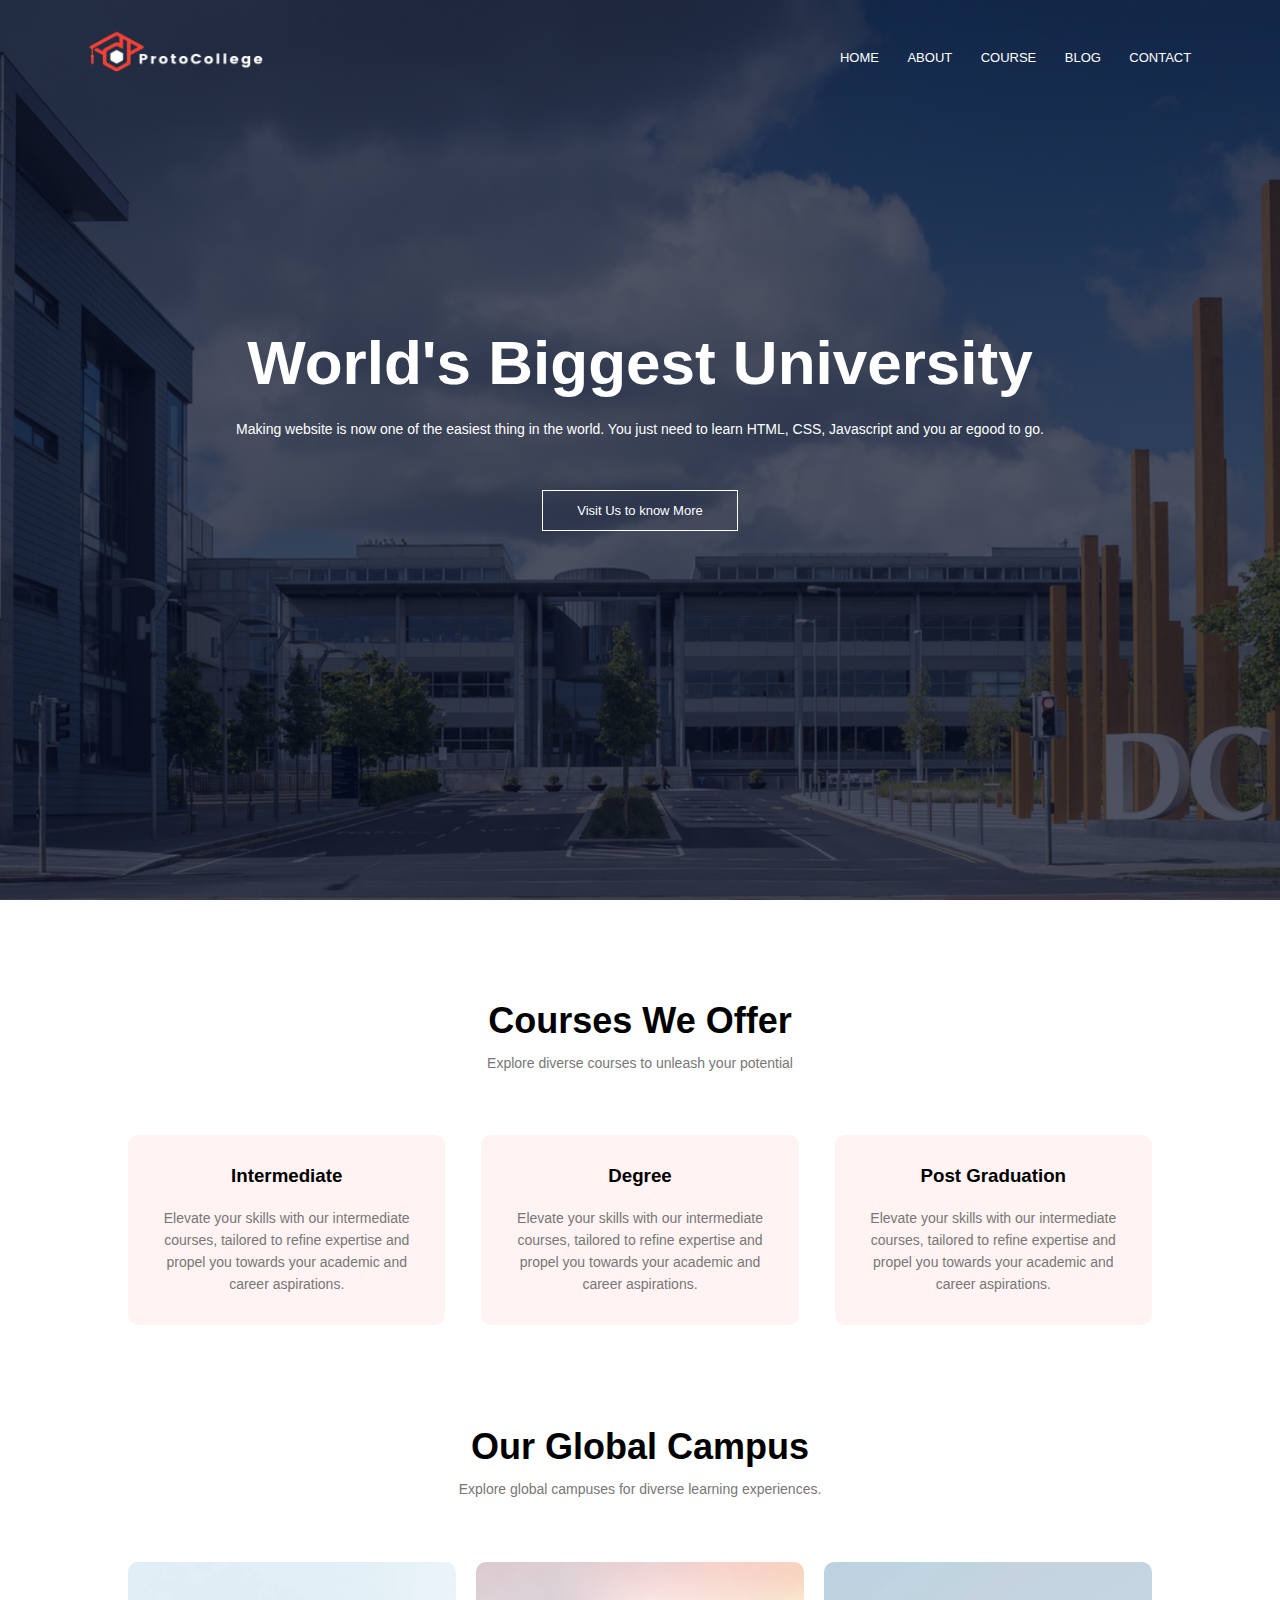
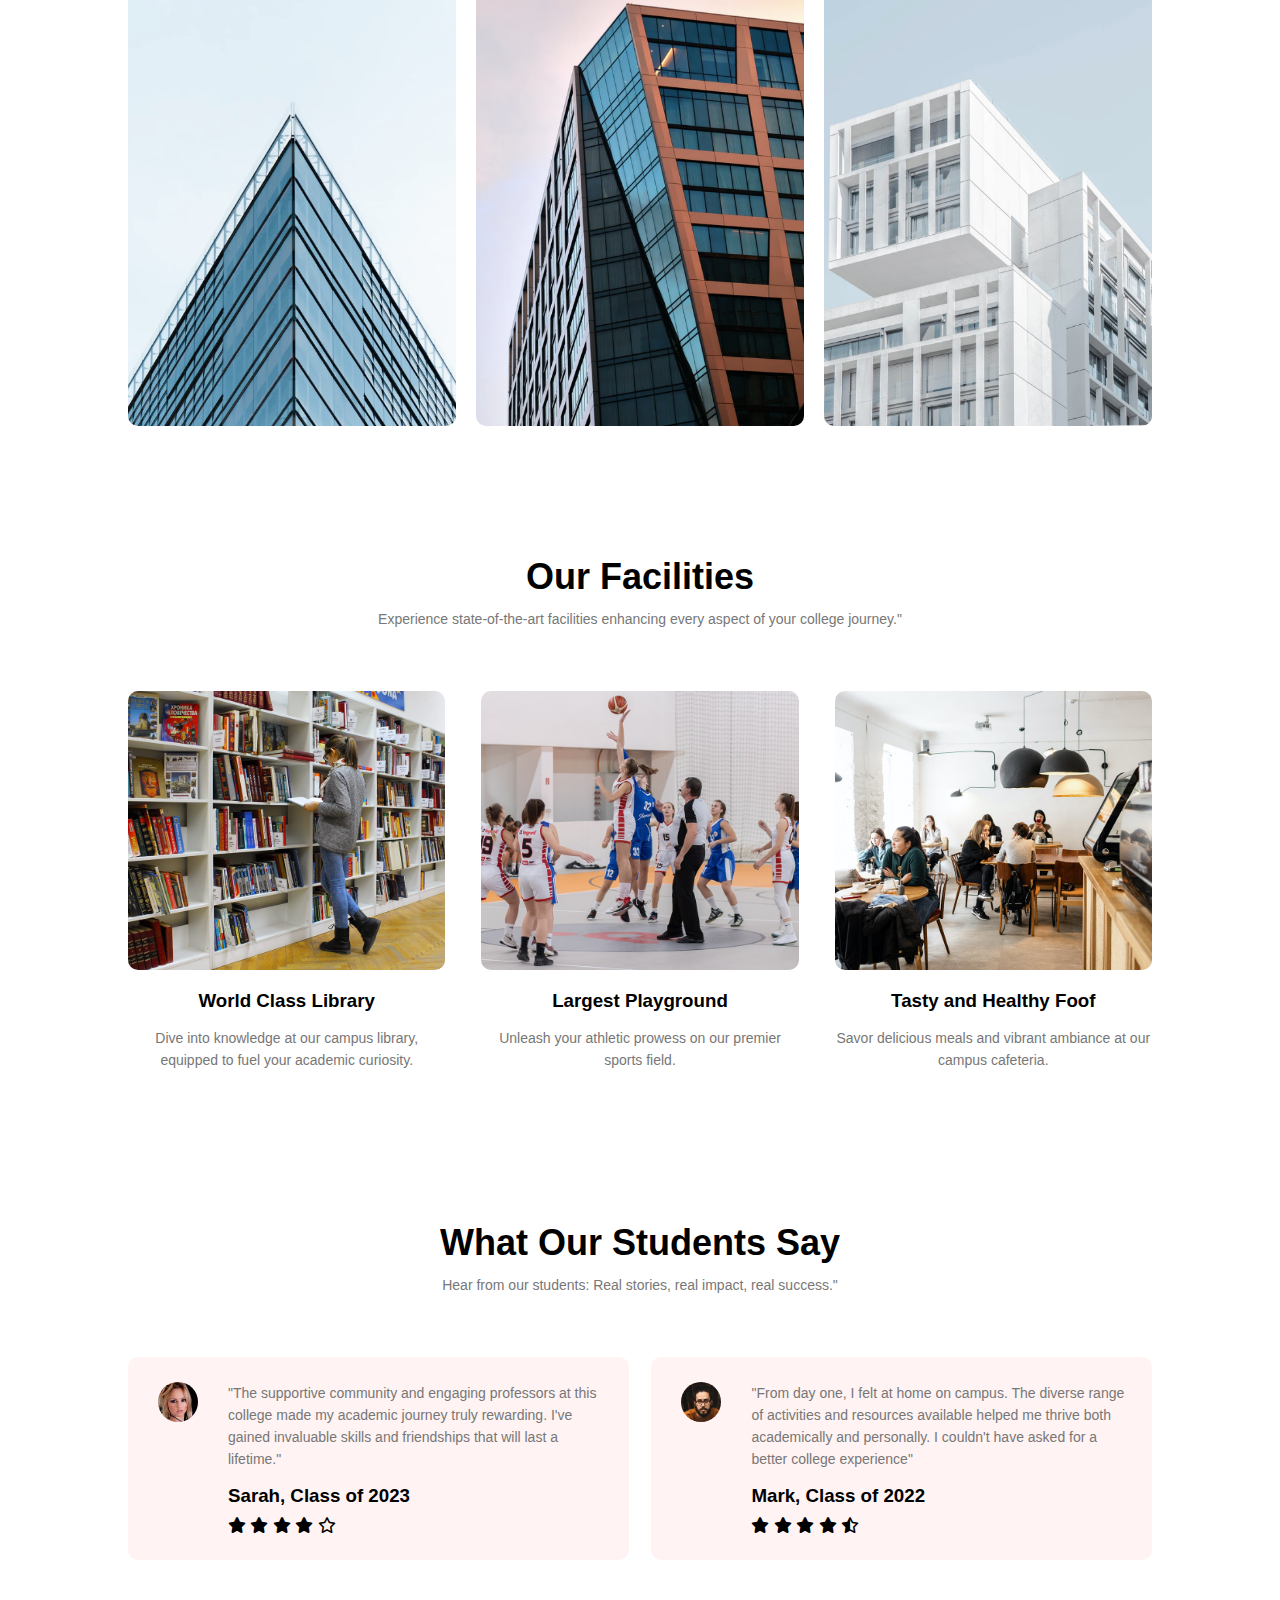
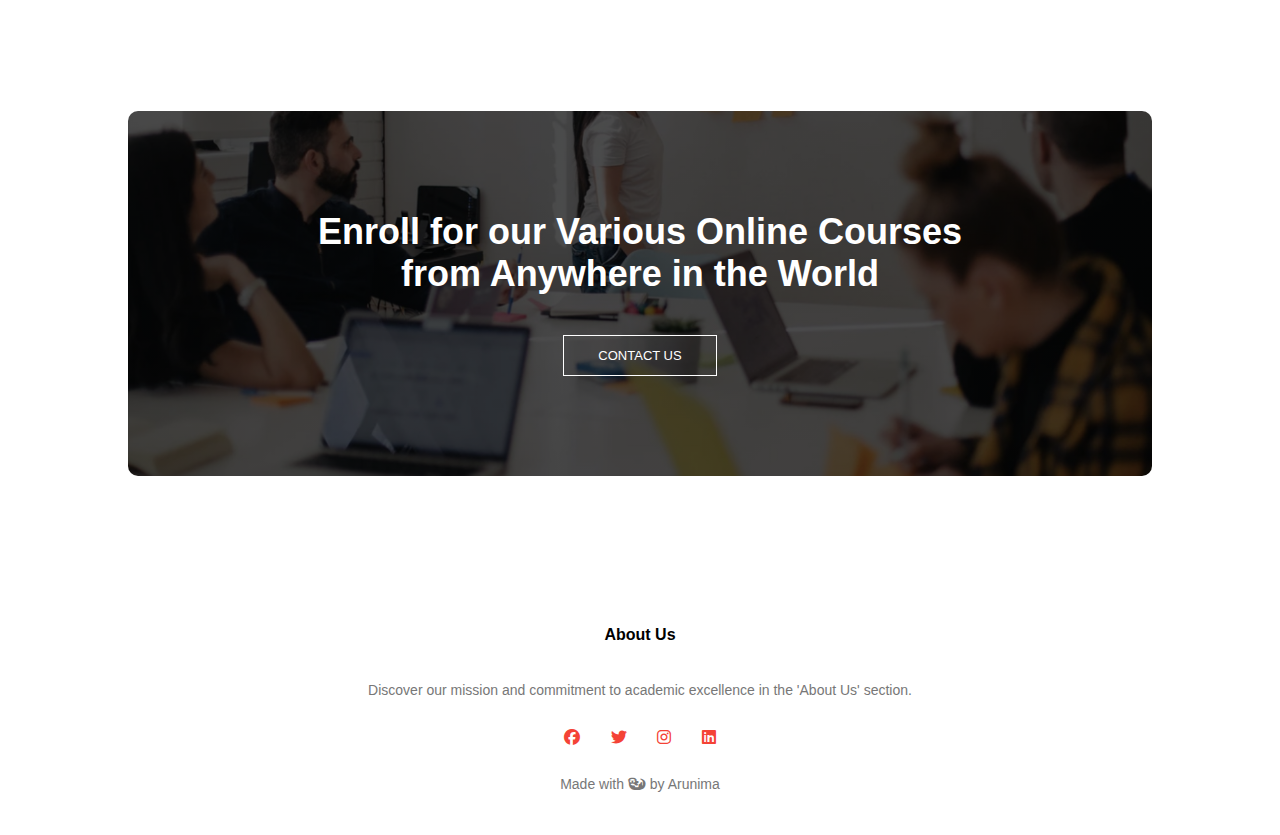
<file: index.html>
<!DOCTYPE html>
<html lang="en">
<head>
  <meta charset="UTF-8">
  <meta name="viewport" content="width=device-width, initial-scale=1.0">
  <title>College Website</title>
  <link rel="stylesheet" href="style.css">
  <link rel="preconnect" href="https://fonts.googleapis.com">
  <link rel="preconnect" href="https://fonts.gstatic.com" crossorigin>
  <link rel="stylesheet" href="https://cdnjs.cloudflare.com/ajax/libs/font-awesome/6.5.1/css/all.min.css">
  <body>
  <section class="header">
    <nav> 
      <a href="index.html"><img src="images/logo.png"></a>
        <div class="nav-links" id="navLinks">
          
          <i class="fa-regular fa-rectangle-xmark" onclick="hideMenu()"></i>
          <ul>
            <li><a href="index.html">HOME</a></li>
            <li><a href="about.html">ABOUT</a></li>
            <li><a href="course.html">COURSE</a></li>
            <li><a href="blog.html">BLOG</a></li>
            <li><a href="contact.html">CONTACT</a></li>
          </ul>
        </div>
        <i class="fa-solid fa-bars" onclick="showMenu()"></i>
    </nav>
    <div class="text-box">
      <h1>World's Biggest University</h1>
      <p>Making website is now one of the easiest thing in the world. You just need to learn HTML, CSS, Javascript and you ar egood to go.</p>
      <a href="" class="hero-btn">Visit Us to know More</a>
    </div>
  </section>

  <!------ Course ------>

  <section class="course">
    <h1>Courses We Offer</h1>
    <p>Explore diverse courses to unleash your potential</p> 
    <div class="row">
      <div class="course-col">
        <h3>Intermediate</h3>
        <p>Elevate your skills with our intermediate courses, tailored to refine expertise and propel you towards your academic and career aspirations.</p>
      </div>
      <div class="course-col">
        <h3>Degree</h3>
        <p>Elevate your skills with our intermediate courses, tailored to refine expertise and propel you towards your academic and career aspirations.</p>
        
      </div>
      <div class="course-col">
        <h3>Post Graduation</h3>
        <p>Elevate your skills with our intermediate courses, tailored to refine expertise and propel you towards your academic and career aspirations.</p> 
      </div>
    </div>   
  </section>

 <!------ Campus ------>

 <section class="campus">
  <h1>Our Global Campus</h1>
  <p>Explore global campuses for diverse learning experiences.</p>
  
  <div class="row">
    <div class="campus-col">
      <img src="/images//london.png" alt="">
      <div class="layer">
        <h3>LONDON</h3>
      </div>
    </div>
    <div class="campus-col">
      <img src="/images//newyork.png" alt="">
      <div class="layer">
        <h3>NEW YORK</h3>
      </div>
    </div>
    <div class="campus-col">
      <img src="/images//washington.png" alt="">
      <div class="layer">
        <h3>WASHINGTON</h3>
      </div>
    </div>
  </div>
 </section>

<!------ Facilities ------>
 <section class="facilities">
  <h1>Our Facilities</h1>
  <p>Experience state-of-the-art facilities enhancing every aspect of your college journey."</p>
 <div class="row">
  <div class="facilities-col">
    <img src="images/library.png" alt="">
    <h3>World Class Library</h3>
    <p>Dive into knowledge at our campus library, equipped to fuel your academic curiosity.</p>
  </div>
  <div class="facilities-col">
    <img src="images/basketball.png" alt="">
    <h3>Largest Playground</h3>
    <p>Unleash your athletic prowess on our premier sports field.</p>
  </div>
  <div class="facilities-col">
    <img src="images/cafeteria.png" alt="">
    <h3>Tasty and Healthy Foof</h3>
    <p>Savor delicious meals and vibrant ambiance at our campus cafeteria.</p>
  </div>
 </div>
</section>

 <!-------Testimonials------->
 <section class="testimonials">
  <h1>What Our Students Say</h1>
  <p>Hear from our students: Real stories, real impact, real success."</p>
  <div class="row">
    <div class="testimonial-col">
      <img src="images/user1.jpg">
      <div>
        <p>"The supportive community and engaging professors at this college made my academic journey truly rewarding. I've gained invaluable skills and friendships that will last a lifetime."</p>
        <h3>Sarah, Class of 2023</h3>
        <i class="fa-solid fa-star"></i>
        <i class="fa-solid fa-star"></i>
        <i class="fa-solid fa-star"></i>
        <i class="fa-solid fa-star"></i>
        <i class="fa-regular fa-star"></i>
      </div>
    </div>
    <div class="testimonial-col">
      <img src="images/user2.jpg">
      <div>
        <p>"From day one, I felt at home on campus. The diverse range of activities and resources available helped me thrive both academically and personally. I couldn't have asked for a better college experience"</p>
        <h3>Mark, Class of 2022</h3>
        <i class="fa-solid fa-star"></i>
        <i class="fa-solid fa-star"></i>
        <i class="fa-solid fa-star"></i>
        <i class="fa-solid fa-star"></i>
        <i class="fa-regular fa-star-half-stroke"></i>
      </div>
    </div>
  </div>

</section>

 <!------- Call To Action ------->

 <section class="cta">
  <h1>
    Enroll for our Various Online Courses<br>from Anywhere in the World
  </h1>
  <a href="#" class="hero-btn">CONTACT US</a>
 </section>

 <!------- Footer ------->

 <section class="footer">
  <h4>About Us</h4>
  <p>Discover our mission and commitment to academic excellence in the 'About Us' section.</p>
  <div class="icons">
    <i class="fa-brands fa-facebook"></i>
    <i class="fa-brands fa-twitter"></i>
    <i class="fa-brands fa-instagram"></i>
    <i class="fa-brands fa-linkedin"></i>
  </div>
  <p>Made with <span><i class="fa-solid fa-otter"></i></span> by Arunima</i></p>
 </section>


  <!-------JavaScript for the toggle Menu------->
  <script>
    var navLinks=document.getElementById("navLinks");
    function showMenu(){
      navLinks.style.right="0";
    }

    function hideMenu(){
      navLinks.style.right="-200px";
    }
  </script>
</body>
</html>
</file>
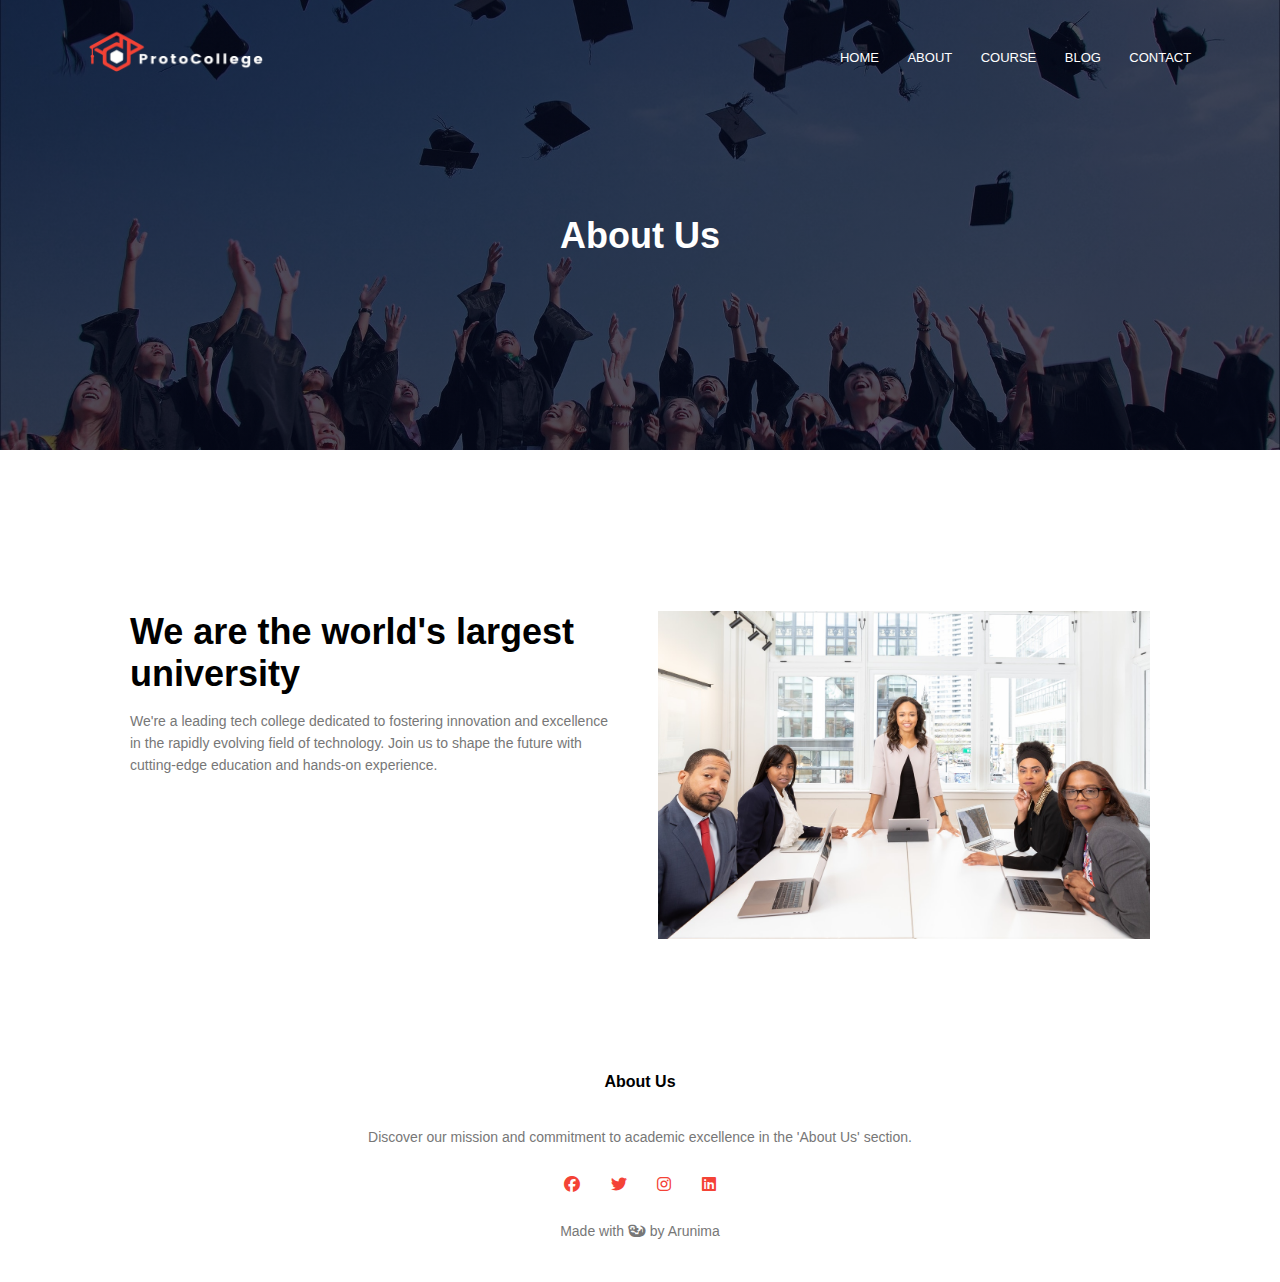
<file: about.html>
<!DOCTYPE html>
<html lang="en">
<head>
  <meta charset="UTF-8">
  <meta name="viewport" content="width=device-width, initial-scale=1.0">
  <title>College Website</title>
  <link rel="stylesheet" href="style.css">
  <link rel="preconnect" href="https://fonts.googleapis.com">
  <link rel="preconnect" href="https://fonts.gstatic.com" crossorigin>
  <link rel="stylesheet" href="https://cdnjs.cloudflare.com/ajax/libs/font-awesome/6.5.1/css/all.min.css">
  <body>


  <section class="sub-header">
    <nav> 
      <a href="index.html"><img src="images/logo.png"></a>
        <div class="nav-links" id="navLinks">
          
          <i class="fa-regular fa-rectangle-xmark" onclick="hideMenu()"></i>
          <ul>
            <li><a href="index.html">HOME</a></li>
            <li><a href="about.html">ABOUT</a></li>
            <li><a href="course.html">COURSE</a></li>
            <li><a href="blog.html">BLOG</a></li>
            <li><a href="contact.html">CONTACT</a></li>
          </ul>
        </div>
        <i class="fa-solid fa-bars" onclick="showMenu()"></i>
    </nav>
    <h1>
      About Us
    </h1>
  </section>

<!------- About Us Content ------->

<section class="about-us">
  <div class="row">
    <div class="about-col">
      <h1>We are the world's largest university</h1>
      <p>We're a leading tech college dedicated to fostering innovation and excellence in the rapidly evolving field of technology. Join us to shape the future with cutting-edge education and hands-on experience.</p>
      <a href="#" class="hero-btn red-btnabout.html">EXPLORE NOW</a>
    </div>
    <div class="about-col">
      <img src="images/about.jpg" alt="">
    </div>
  </div>
</section>
 <!------- Footer ------->

 <section class="footer">
  <h4>About Us</h4>
  <p>Discover our mission and commitment to academic excellence in the 'About Us' section.</p>
  <div class="icons">
    <i class="fa-brands fa-facebook"></i>
    <i class="fa-brands fa-twitter"></i>
    <i class="fa-brands fa-instagram"></i>
    <i class="fa-brands fa-linkedin"></i>
  </div>
  <p>Made with <span><i class="fa-solid fa-otter"></i></span> by Arunima</i></p>
 </section>


  <!-------JavaScript for the toggle Menu------->
  <script>
    var navLinks=document.getElementById("navLinks");
    function showMenu(){
      navLinks.style.right="0";
    }

    function hideMenu(){
      navLinks.style.right="-200px";
    }
  </script>
</body>
</html>
</file>
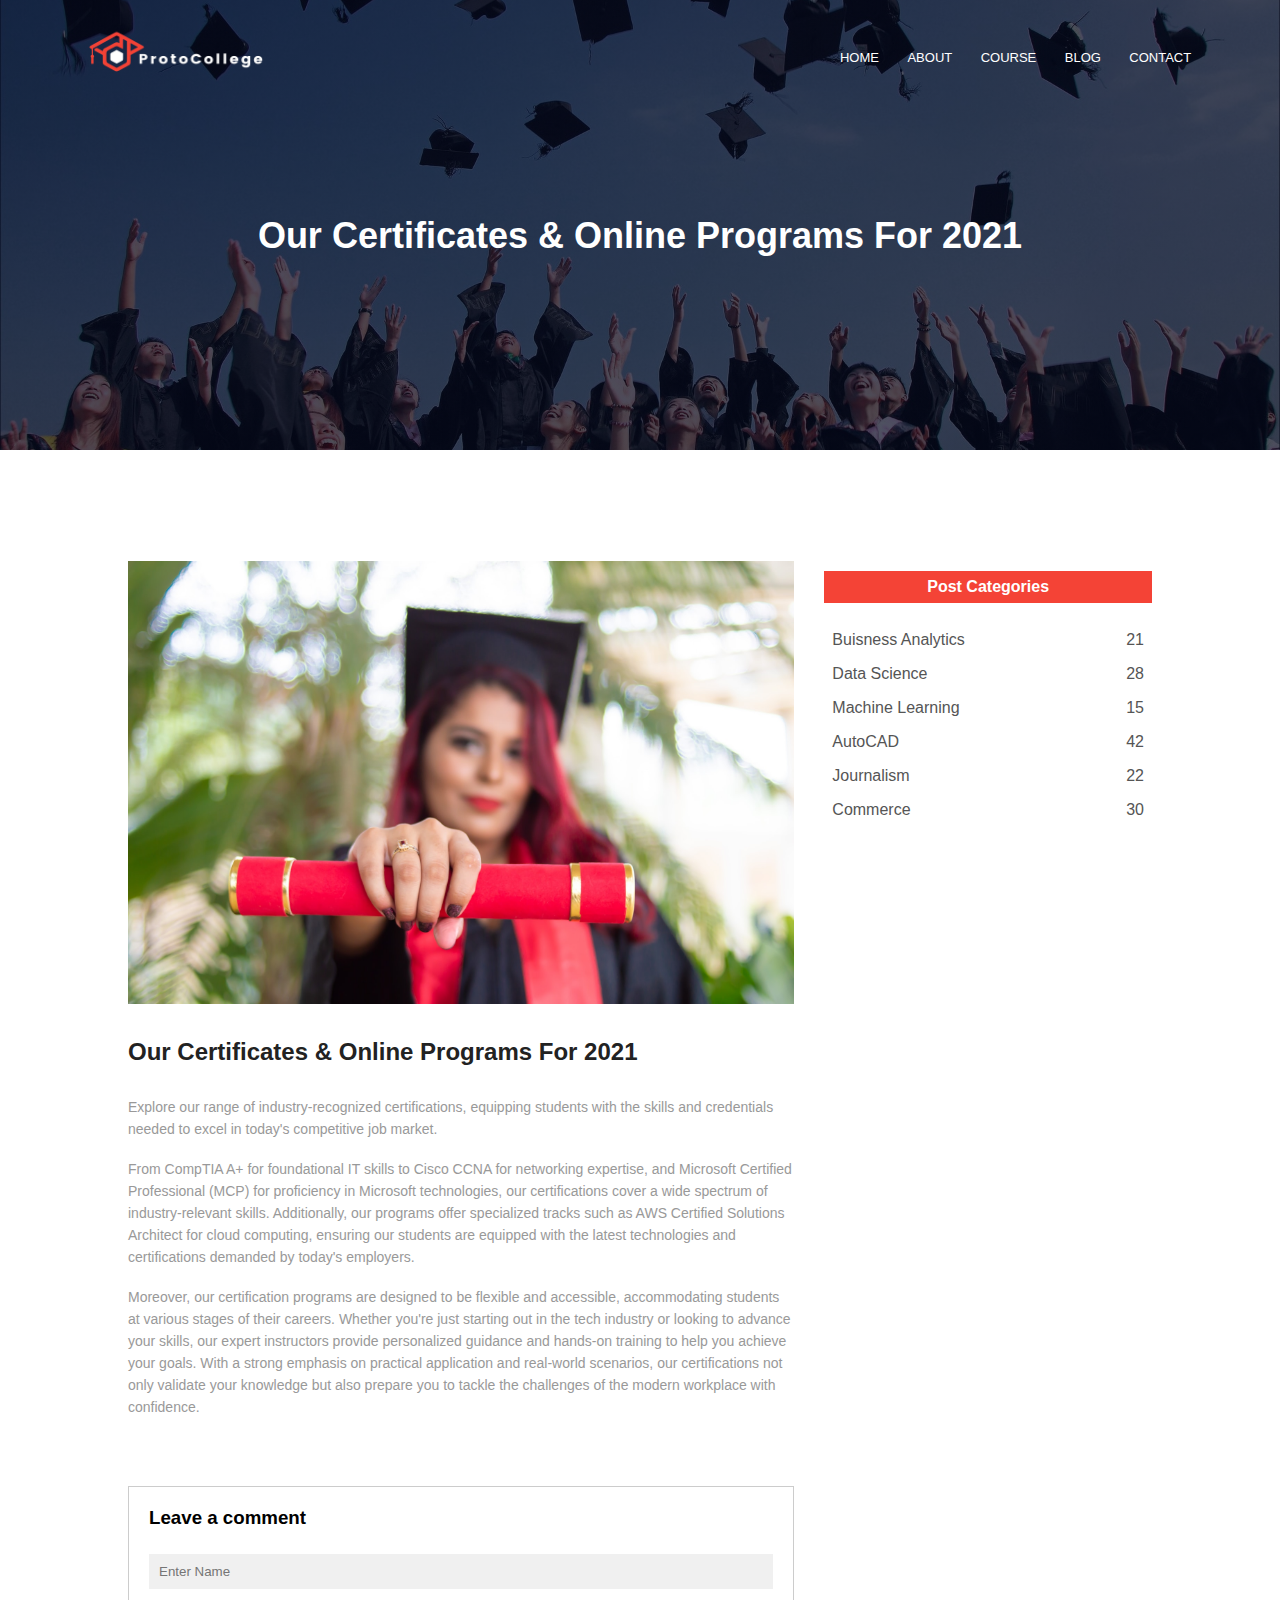
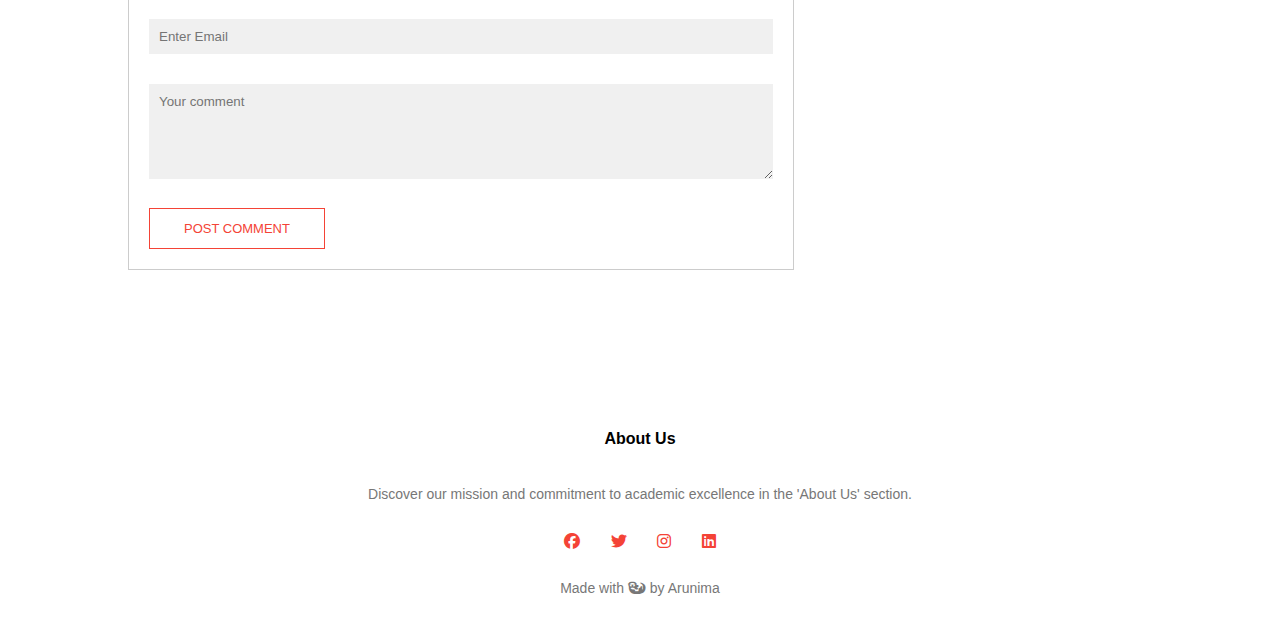
<file: blog.html>
<!DOCTYPE html>
<html lang="en">
<head>
  <meta charset="UTF-8">
  <meta name="viewport" content="width=device-width, initial-scale=1.0">
  <title>College Website</title>
  <link rel="stylesheet" href="style.css">
  <link rel="preconnect" href="https://fonts.googleapis.com">
  <link rel="preconnect" href="https://fonts.gstatic.com" crossorigin>
  <link rel="stylesheet" href="https://cdnjs.cloudflare.com/ajax/libs/font-awesome/6.5.1/css/all.min.css">
  <body>


  <section class="sub-header">
    <nav> 
      <a href="index.html"><img src="images/logo.png"></a>
        <div class="nav-links" id="navLinks">
          
          <i class="fa-regular fa-rectangle-xmark" onclick="hideMenu()"></i>
          <ul>
            <li><a href="index.html">HOME</a></li>
            <li><a href="about.html">ABOUT</a></li>
            <li><a href="course.html">COURSE</a></li>
            <li><a href="blog.html">BLOG</a></li>
            <li><a href="contact.html">CONTACT</a></li>
          </ul>
        </div>
        <i class="fa-solid fa-bars" onclick="showMenu()"></i>
    </nav>
    <h1>
      Our Certificates & Online Programs For 2021
    </h1>
  </section>

<!------- Blog Page Content ------->

  <section class="blog-content">
    <div class="row">
      <div class="blog-left">
        <img src="images/certificate.jpg" alt="">
        <h2>Our Certificates & Online Programs For 2021</h2>
        <p>Explore our range of industry-recognized certifications, equipping students with the skills and credentials needed to excel in today's competitive job market.</p>
        <br>
        <p>
          From CompTIA A+ for foundational IT skills to Cisco CCNA for networking expertise, and Microsoft Certified Professional (MCP) for proficiency in Microsoft technologies, our certifications cover a wide spectrum of industry-relevant skills. Additionally, our programs offer specialized tracks such as AWS Certified Solutions Architect for cloud computing, ensuring our students are equipped with the latest technologies and certifications demanded by today's employers.
        </p>
        <br>
        <p>Moreover, our certification programs are designed to be flexible and accessible, accommodating students at various stages of their careers. Whether you're just starting out in the tech industry or looking to advance your skills, our expert instructors provide personalized guidance and hands-on training to help you achieve your goals. With a strong emphasis on practical application and real-world scenarios, our certifications not only validate your knowledge but also prepare you to tackle the challenges of the modern workplace with confidence.</p>
        <br>
        <div class="comment-box">
          <h3>Leave a comment</h3>
          <form action="" class="comment-form">
            <input type="text" placeholder="Enter Name">
            <input type="email" placeholder="Enter Email">
            <textarea rows="5" placeholder="Your comment"></textarea>
            <button type="submit" class="hero-btn red-btn">POST COMMENT</button>
          </form>
        </div>

      </div>
      <div class="blog-right">
        <h3>Post Categories</h3>
        <div>
          <span>Buisness Analytics</span>
          <span>21</span>
        </div>
        <div>
          <span>Data Science</span>
          <span>28</span>
        </div>
        <div>
          <span>Machine Learning</span>
          <span>15</span>
        </div>
        <div>
          <span>AutoCAD</span>
          <span>42</span>
        </div>
        <div>
          <span>Journalism</span>
          <span>22</span>
        </div>
        <div>
          <span>Commerce</span>
          <span>30</span>
        </div>
      </div>
    </div>
  </section>

 <!------- Footer ------->

 <section class="footer">
  <h4>About Us</h4>
  <p>Discover our mission and commitment to academic excellence in the 'About Us' section.</p>
  <div class="icons">
    <i class="fa-brands fa-facebook"></i>
    <i class="fa-brands fa-twitter"></i>
    <i class="fa-brands fa-instagram"></i>
    <i class="fa-brands fa-linkedin"></i>
  </div>
  <p>Made with <span><i class="fa-solid fa-otter"></i></span> by Arunima</i></p>
 </section>


  <!-------JavaScript for the toggle Menu------->
  <script>
    var navLinks=document.getElementById("navLinks");
    function showMenu(){
      navLinks.style.right="0";
    }

    function hideMenu(){
      navLinks.style.right="-200px";
    }
  </script>
</body>
</html>
</file>
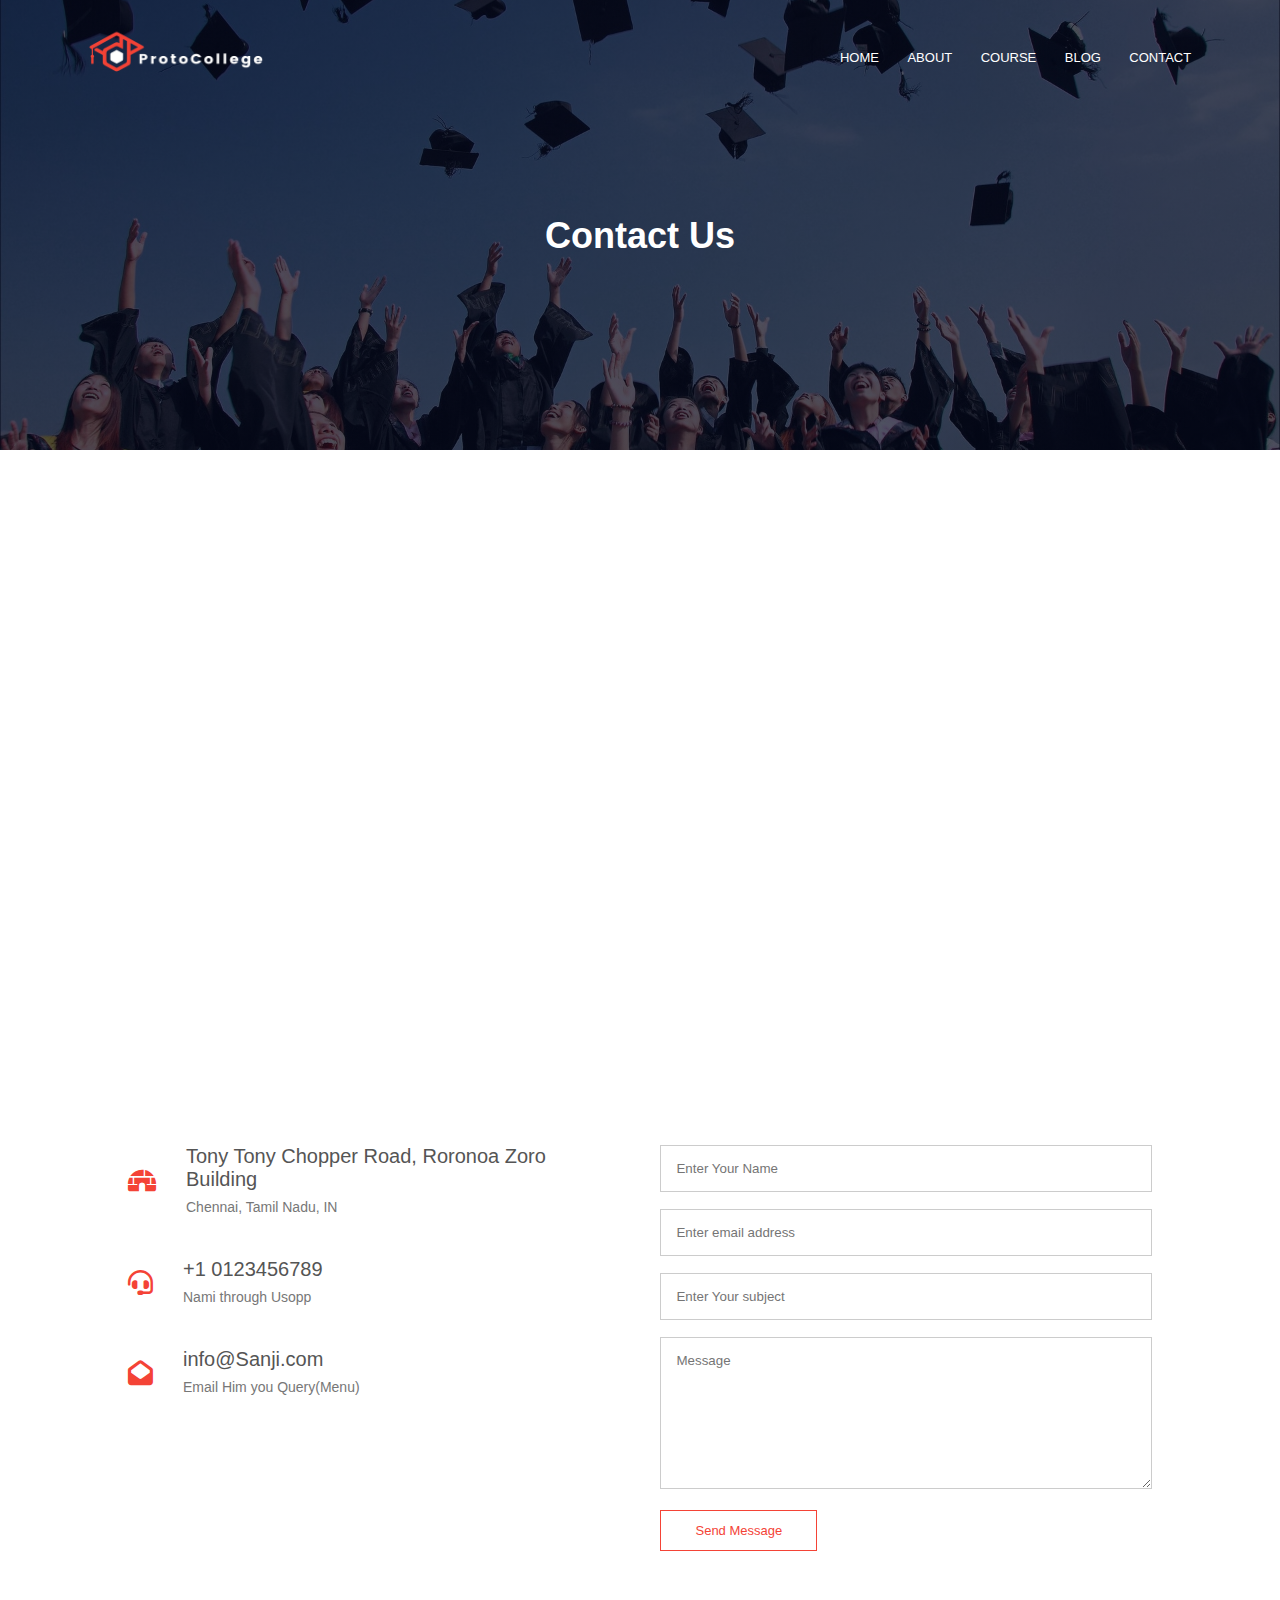
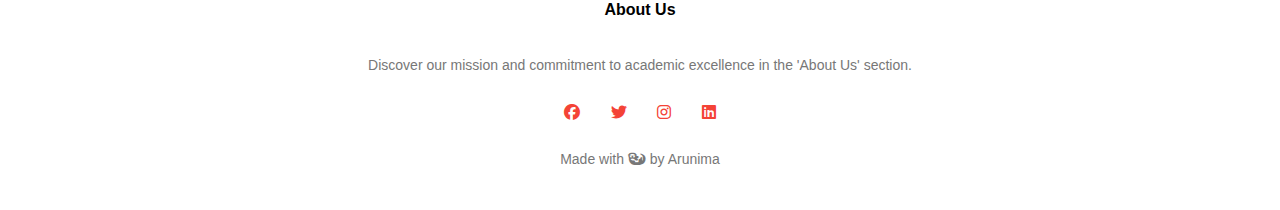
<file: contact.html>
<!DOCTYPE html>
<html lang="en">
<head>
  <meta charset="UTF-8">
  <meta name="viewport" content="width=device-width, initial-scale=1.0">
  <title>College Website</title>
  <link rel="stylesheet" href="style.css">
  <link rel="preconnect" href="https://fonts.googleapis.com">
  <link rel="preconnect" href="https://fonts.gstatic.com" crossorigin>
  <link rel="stylesheet" href="https://cdnjs.cloudflare.com/ajax/libs/font-awesome/6.5.1/css/all.min.css">
  <body>


  <section class="sub-header">
    <nav> 
      <a href="index.html"><img src="images/logo.png"></a>
        <div class="nav-links" id="navLinks">
          
          <i class="fa-regular fa-rectangle-xmark" onclick="hideMenu()"></i>
          <ul>
            <li><a href="index.html">HOME</a></li>
            <li><a href="about.html">ABOUT</a></li>
            <li><a href="course.html">COURSE</a></li>
            <li><a href="blog.html">BLOG</a></li>
            <li><a href="contact.html">CONTACT</a></li>
          </ul>
        </div>
        <i class="fa-solid fa-bars" onclick="showMenu()"></i>
    </nav>
    <h1>
      Contact Us
    </h1>
  </section>

<!------- Contact Us ------->

<section class="location">
  <iframe src="https://www.google.com/maps/embed?pb=!1m18!1m12!1m3!1d130164.84525610655!2d80.00913129665163!3d12.972398474287022!2m3!1f0!2f0!3f0!3m2!1i1024!2i768!4f13.1!3m3!1m2!1s0x3a5265ea4f7d3361%3A0x6e61a70b6863d433!2sChennai%2C%20Tamil%20Nadu!5e0!3m2!1sen!2sin!4v1710671854774!5m2!1sen!2sin" width="600" height="450" style="border:0;" allowfullscreen="" loading="lazy" referrerpolicy="no-referrer-when-downgrade"></iframe>
</section>

<section class="contact-us">
  <div class="row">
    <div class="contact-col">
      <div>
        <i class="fa-solid fa-igloo"></i>
        <span>
          <h5>Tony Tony Chopper Road, Roronoa Zoro Building</h5>
          <p>Chennai, Tamil Nadu, IN</p>
        </span>
      </div>
      <div>
        <i class="fa-solid fa-headset"></i>
        <span>
          <h5>+1 0123456789</h5>
          <p>Nami through Usopp</p>
        </span>
      </div> 
      <div>
        <i class="fa-solid fa-envelope-open"></i>
        <span>
          <h5>info@Sanji.com</h5>
          <p>Email Him you Query(Menu)</p>
        </span>
      </div>
    </div>
    <div class="contact-col">
      <form action="form-handler.php" method="post">
        <input type="text" name="name" placeholder="Enter Your Name" required></form>
        <input type="email" name="email" placeholder="Enter email address" required></form>
        <input type="text" name="subject" placeholder="Enter Your subject" required></form>
        <textarea rows="8" name="message" placeholder="Message"required></textarea>
        <button type="submit" class="hero-btn red-btn"> Send Message</button>
    </div>

  </div>
</section>
 <!------- Footer ------->

 <section class="footer">
  <h4>About Us</h4>
  <p>Discover our mission and commitment to academic excellence in the 'About Us' section.</p>
  <div class="icons">
    <i class="fa-brands fa-facebook"></i>
    <i class="fa-brands fa-twitter"></i>
    <i class="fa-brands fa-instagram"></i>
    <i class="fa-brands fa-linkedin"></i>
  </div>
  <p>Made with <span><i class="fa-solid fa-otter"></i></span> by Arunima</i></p>
 </section>


  <!-------JavaScript for the toggle Menu------->
  <script>
    var navLinks=document.getElementById("navLinks");
    function showMenu(){
      navLinks.style.right="0";
    }

    function hideMenu(){
      navLinks.style.right="-200px";
    }
  </script>
</body>
</html>
</file>
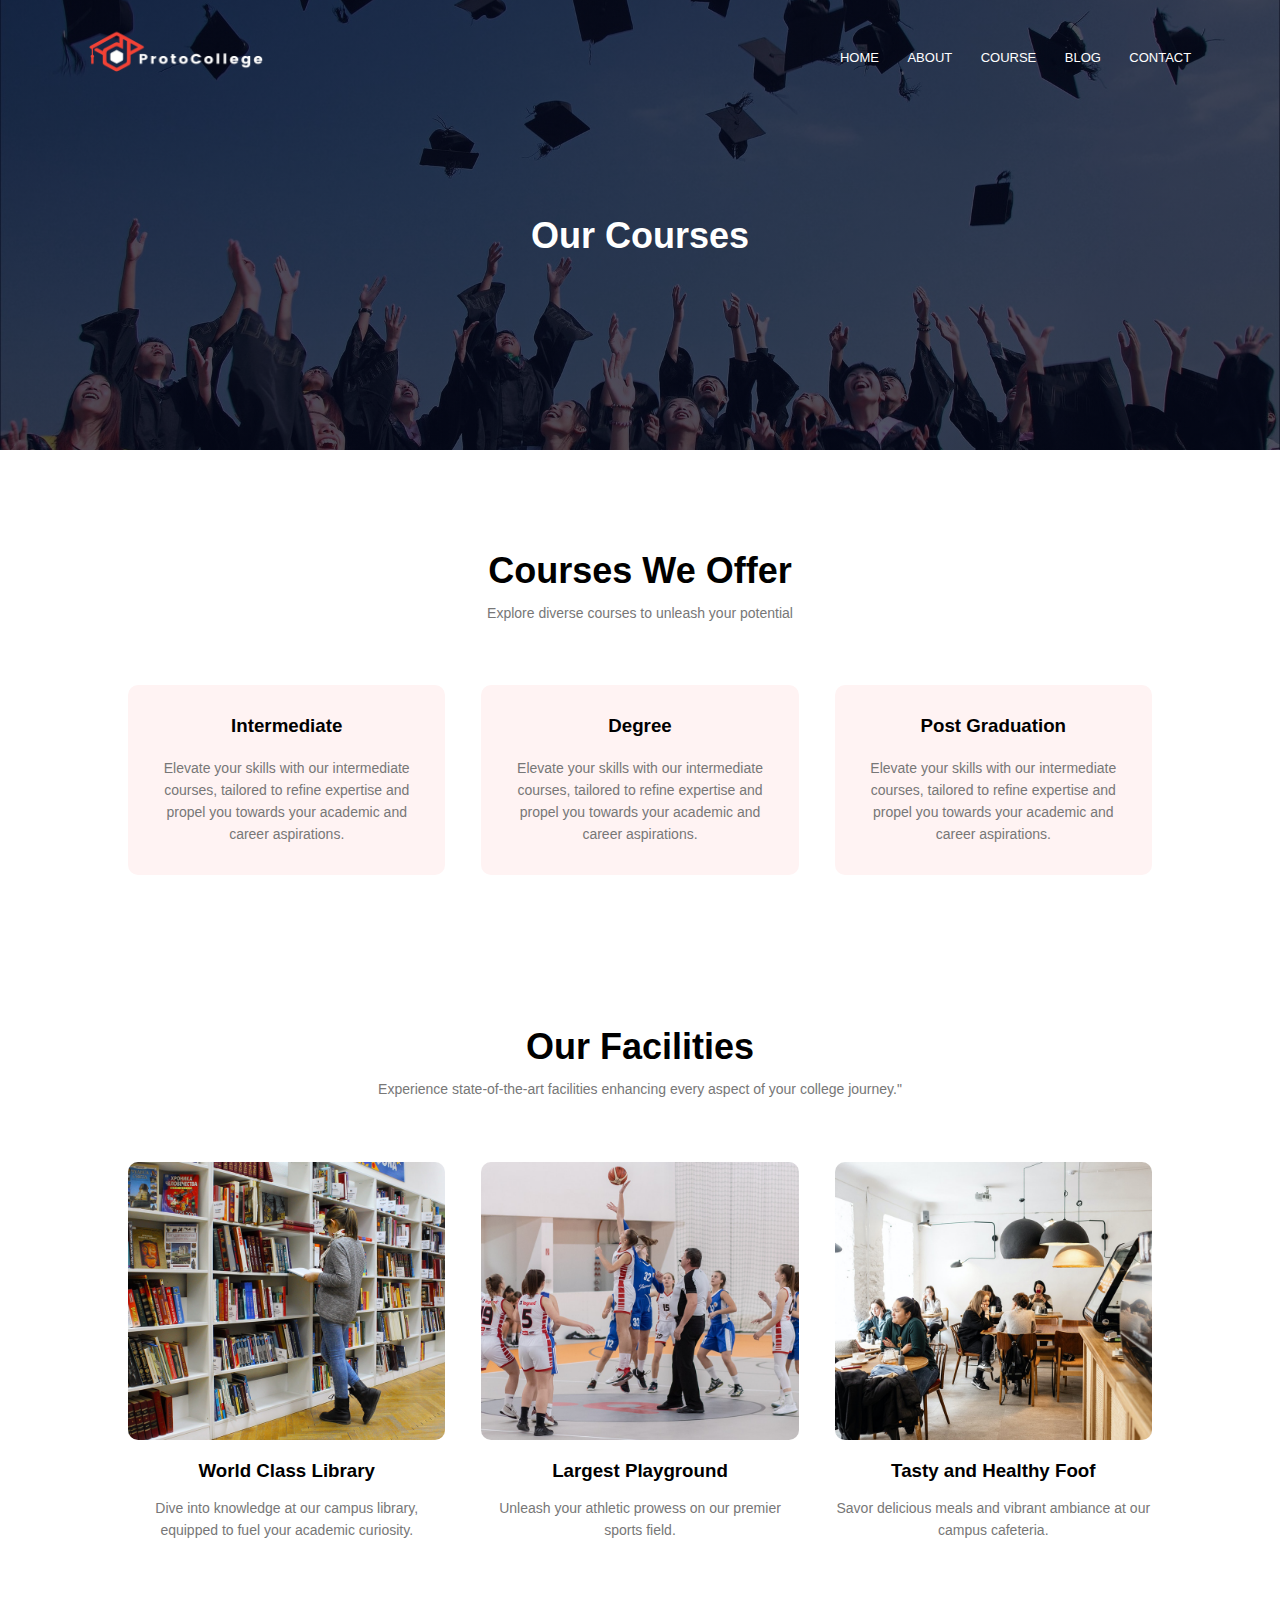
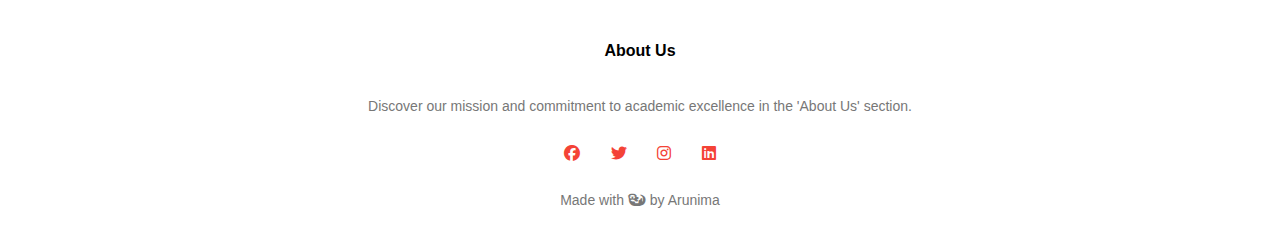
<file: course.html>
<!DOCTYPE html>
<html lang="en">
<head>
  <meta charset="UTF-8">
  <meta name="viewport" content="width=device-width, initial-scale=1.0">
  <title>College Website</title>
  <link rel="stylesheet" href="style.css">
  <link rel="preconnect" href="https://fonts.googleapis.com">
  <link rel="preconnect" href="https://fonts.gstatic.com" crossorigin>
  <link rel="stylesheet" href="https://cdnjs.cloudflare.com/ajax/libs/font-awesome/6.5.1/css/all.min.css">
  <body>


  <section class="sub-header">
    <nav> 
      <a href="index.html"><img src="images/logo.png"></a>
        <div class="nav-links" id="navLinks">
          
          <i class="fa-regular fa-rectangle-xmark" onclick="hideMenu()"></i>
          <ul>
            <li><a href="index.html">HOME</a></li>
            <li><a href="about.html">ABOUT</a></li>
            <li><a href="course.html">COURSE</a></li>
            <li><a href="blog.html">BLOG</a></li>
            <li><a href="contact.html">CONTACT</a></li>
          </ul>
        </div>
        <i class="fa-solid fa-bars" onclick="showMenu()"></i>
    </nav>
    <h1>
      Our Courses
    </h1>
  </section>

<!------- Course Page ------->

<section class="course">
  <h1>Courses We Offer</h1>
  <p>Explore diverse courses to unleash your potential</p> 
  <div class="row">
    <div class="course-col">
      <h3>Intermediate</h3>
      <p>Elevate your skills with our intermediate courses, tailored to refine expertise and propel you towards your academic and career aspirations.</p>
    </div>
    <div class="course-col">
      <h3>Degree</h3>
      <p>Elevate your skills with our intermediate courses, tailored to refine expertise and propel you towards your academic and career aspirations.</p>
      
    </div>
    <div class="course-col">
      <h3>Post Graduation</h3>
      <p>Elevate your skills with our intermediate courses, tailored to refine expertise and propel you towards your academic and career aspirations.</p> 
    </div>
  </div>   
</section>

<!------ Facilities ------>
<section class="facilities">
  <h1>Our Facilities</h1>
  <p>Experience state-of-the-art facilities enhancing every aspect of your college journey."</p>
 <div class="row">
  <div class="facilities-col">
    <img src="images/library.png" alt="">
    <h3>World Class Library</h3>
    <p>Dive into knowledge at our campus library, equipped to fuel your academic curiosity.</p>
  </div>
  <div class="facilities-col">
    <img src="images/basketball.png" alt="">
    <h3>Largest Playground</h3>
    <p>Unleash your athletic prowess on our premier sports field.</p>
  </div>
  <div class="facilities-col">
    <img src="images/cafeteria.png" alt="">
    <h3>Tasty and Healthy Foof</h3>
    <p>Savor delicious meals and vibrant ambiance at our campus cafeteria.</p>
  </div>
 </div>
</section>

 <!------- Footer ------->

 <section class="footer">
  <h4>About Us</h4>
  <p>Discover our mission and commitment to academic excellence in the 'About Us' section.</p>
  <div class="icons">
    <i class="fa-brands fa-facebook"></i>
    <i class="fa-brands fa-twitter"></i>
    <i class="fa-brands fa-instagram"></i>
    <i class="fa-brands fa-linkedin"></i>
  </div>
  <p>Made with <span><i class="fa-solid fa-otter"></i></span> by Arunima</i></p>
 </section>


  <!-------JavaScript for the toggle Menu------->
  <script>
    var navLinks=document.getElementById("navLinks");
    function showMenu(){
      navLinks.style.right="0";
    }

    function hideMenu(){
      navLinks.style.right="-200px";
    }
  </script>
</body>
</html>
</file>
<file: style.css>
*{
  margin: 0;
  padding: 0;
  font-family: 'Poppins',sans-serif;
}

.header{
  min-height: 100vh;
  width: 100%;
  background-image:linear-gradient(rgba(4,9,30,0.7),
    rgba(4,9,30,0.7)), url('images/banner.png');
  background-position: center;
  background-size:cover;
  position: relative;
}

nav{
  display: flex;
  padding: 2% 6%;
  justify-content: space-between;
  align-items:center ;
}

nav img{
  width: 200px;
  height: 60px;
}

.nav-links{
  flex:1;
  text-align: right;
}

.nav-links ul li{
  list-style: none;
  display: inline-block;
  padding: 8px 12px;
  position: relative;
}

.nav-links ul li a{
  color: #fff;
  text-decoration: none;
  font-size: 13px;
}

.nav-links ul li::after{
  content: '';
  width: 0%;
  height: 2px;
  background:#f44336;
  display: block;
  margin: auto;
  transition: 0.5s;
}
.nav-links ul li:hover::after{
  width: 100%;
}

.text-box{
  width: 90%;
  color:#fff;
  position: absolute;
  top: 25%;
  left: 50%;
  transform: translate(-50%,50%);
  text-align: center;
}

.text-box h1{
  font-size: 62px;
}
.text-box p{
  margin: 10px 0 40px;
  font-size: 14px;
  color: #fff;
}
.hero-btn{
  display: inline-block;
  text-decoration: none;
  color: #fff;
  border: 1px solid #fff;
  padding: 12px 34px;
  font-size: 13px;
  background: transparent;
  position: relative;
  cursor: pointer;
}
.hero-btn:hover{
  border: 1px solid #f44336;
  background: #f44336;
  transition: 1s;
}

nav .fa-regular{
  display: none;
}
nav .fa-bars{
  display: none;
}

@media(max-width: 700px){
  .text-box h1{
    font-size: 20px;
  }
  .nav-links ul li{
    display: block;
  }

  .nav-links{
    position: fixed;
    background:#f44336;
    height: 100vh;
    width: 200px;
    top:0 ;
    right: -200px;
    text-align: left;
    z-index: 2;
    transition: 1s;
  }
  nav .fa-regular{
    display: block;
    color: #fff;
    margin: 10px;
    font-size: 22px;
    cursor: pointer;
  }

  nav .fa-bars{
    display: block;
    color: #fff;
    margin: 10px;
    font-size: 22px;
    cursor: pointer;
  }

  .nav-links ul{
    padding: 30px;
  }
  
}

/*----- Courses -----*/

.course{
  width: 80%;
  margin: auto;
  text-align: center;
  padding-top: 100px;
}
h1{
  font-size: 36px;
  font-weight: 600;
}
p{
  color: #777;
  font-size: 14px;
  font-weight: 300;
  line-height: 22px;
  padding: 10px;
}
.row{
  margin-top: 5%;
  display: flex;
  justify-content: space-between;
}
.course-col{
  flex-basis:31% ;
  background: #fff3f3;
  border-radius: 10px;
  margin-bottom: 5%;
  padding: 20px 12px;
  box-sizing: border-box;
  transition: 0.5s;
}

h3{
  text-align: center;
  font-weight: 600;
  margin: 10px 0;
}

.course-col:hover{
  box-shadow: 0 0 20px 0px rgba(0,0,0,0.2);
}

@media(max-width: 700px){
  .row{
    flex-direction: column;
  }
}

/* -------Campus-------- */
.campus{
  width: 80%;
  margin: auto;
  text-align: center;
  padding-top: 50px;
}

.campus-col{
  flex-basis: 32%;
  border-radius: 10px;
  margin-bottom:30px;
  position: relative;
  overflow: hidden;
}
.campus-col img{
  width: 100%;
  display: block;
}

.layer{
  background: transparent;
  height: 100%;
  width: 100%;
  position: absolute;
  top: 0;
  left: 0;
  transition: 0.5s;
}
.layer:hover{
  background: rgba(226,0,0,0.7);
}

.layer h3{
  width: 100%;
  font-weight: 500;
  color: #fff;
  font-size: 26px;
  bottom: 0;
  left: 50%;
  transform: translateX(-50%);
  position: absolute;
  opacity: 0;
  transition: 0.5s;
}
.layer:hover h3{
  bottom: 49%;
  opacity:1;
}

/* ------Facilities------ */

.facilities{
  width: 80%;
  margin: auto;
  text-align: center;
  padding-top: 100px;
  
}

.facilities-col{
  flex-basis: 31%;
  border-radius: 10px;
  margin-bottom: 5%;
  text-align: center;
}

.facilities-col img{
  width: 100%;
  border-radius: 10px;
}
.facilities-col p{
  padding: 0;
}
.facilities-col h3{
  margin-top: 16px;
  margin-bottom: 15px;
  text-align: center;
}



.testimonials{
  width: 80%;
  margin: auto;
  padding-top: 100px;
  text-align: center;
}
.testimonial-col{
  flex-basis: 44%;
  border-radius: 10px;
  margin-bottom: 5%;
  text-align: left;
  background: #fff3f3;
  padding: 25px;
  cursor: pointer;
  display: flex;
}

.testimonial-col img{
  height: 40px;
  margin-left:5px ;
  margin-right: 30px;
  border-radius: 50%; 
}

.testimonial-col p{
  padding: 0;
}

.testimonial-col h3{
  margin-top: 15px;
  text-align: left;
}

@media(max-width: 700px){
  .testimonial-col img{
    margin-left:0px ;
    margin-right: 15px;
  }
}

/*-----Call To Action------*/

.cta{
  margin: 100px auto;
  width: 80%;
  background-image:linear-gradient(rgba(0,0,0,0.7),
    rgba(0,0,0,0.7)), url('images/banner2.jpg');
  background-position: center;
  background-size:cover;
  border-radius: 10px;   
  text-align: center; 
  padding: 100px 0;
}
.cta h1{
  color: #fff;
  margin-bottom: 40px;
  padding: 0;
}

@media(max-width: 700px){
  .cta h1{
    font-size: 24px;
  }
}

/*-----Footer-----*/

.footer{
  width: 100%;
  text-align: center;
  padding: 30px 0;
}

.footer h4{
  margin-bottom: 25px;
  margin-top: 20px;
  font-weight: 600;
}

.icons .fa-brands{
  color: #f44336;
  margin: 0 13px;
  cursor: pointer;
  padding: 18px 0;
}

/*-----About Us Page-----*/

.sub-header{
  height: 50vh;
  width: 100%;
  background-image:linear-gradient(rgba(4,9,30,0.7),
    rgba(4,9,30,0.7)), url('images/background.jpg');
  background-position: center;
  background-size:cover; 
  text-align: center; 
  color:#fff;
}

.sub-header h1{
  margin-top: 100px;
}

.about-us{
  width: 80%;
  margin: auto;
  padding-top: 80px;
  padding-bottom:50px ;
}
.about-col{
  flex-basis: 48%;
  padding: 30px 2px;
}

.about-col img{
  width: 100%;
}

.about-col h1{
  padding-top: 0;
}
.about-col p{
  padding: 15px 0 25px;
}
.red-btn{
  border: 1px solid #f44336;
  background: transparent;
  color: #f44336;
}
.red-btn:hover{
  color: #fff;
}

/*-----BLOG CONTENT-----*/

.blog-content{
  width: 80%;
  margin: auto;
  padding: 60px 0;
}

.blog-left{
  flex-basis: 65%;
}
.blog-left img{
  width: 100%;
}

.blog-left h2{
  color: #222;
  font-weight: 600;
  margin: 30px 0;
}

.blog-left p{
  color: #999;
  padding:0 ;
}

.blog-right{
  flex-basis:32% ;
}

.blog-right h3{
  background: #f44336;
  color: #fff;
  padding: 7px 0; 
  font-size: 16px;
  margin-bottom: 20px;
}

.blog-right div{
  display: flex;
  align-items: center;
  justify-content: space-between;
  color:#555 ;
  padding: 8px;
  box-sizing: border-box;

}

.comment-box{
  border: 1px solid #ccc;
  margin: 50px 0;
  padding: 10px 20px;
}

.comment-box h3{
  text-align: left;
}

.comment-form input, .comment-form textarea{
  width: 100%;
  padding: 10px;
  margin: 15px 0;
  box-sizing: border-box;
  border: none;
  outline: none;
  background: #f0f0f0;
}

.comment-form button{
  margin: 10px 0;
}

@media(max-width: 700px){
  .sub-header h1{
    font-size: 24px;
  }
}

/*-----Contact Us Page-----*/

.location{
  width: 80%;
  margin: auto;
  padding: 80px 0;
}

.location iframe{
  width: 100%;
}

.contact-us{
  width: 80%;
  margin: auto;
}

.contact-col{
  flex-basis: 48%;
  margin-top: 30px;
}

.contact-col div{
  display: flex;
  align-items: center;
  margin-bottom: 40px;
}

.contact-col div .fa-solid{
  font-size: 25px;
  color: #f44336;
  margin-right: 30px;
}

.contact-col div p{
  padding: 0;
}

.contact-col div h5{
  font-size: 20px;
  margin-bottom: 5px;
  color: #555;
  font-weight: 400;
}

.contact-col input, .contact-col textarea{
  width: 100%;
  padding: 15px;
  margin-bottom: 17px;
  outline: none;
  border: 1px solid #ccc;
  box-sizing: border-box;
}
</file>
